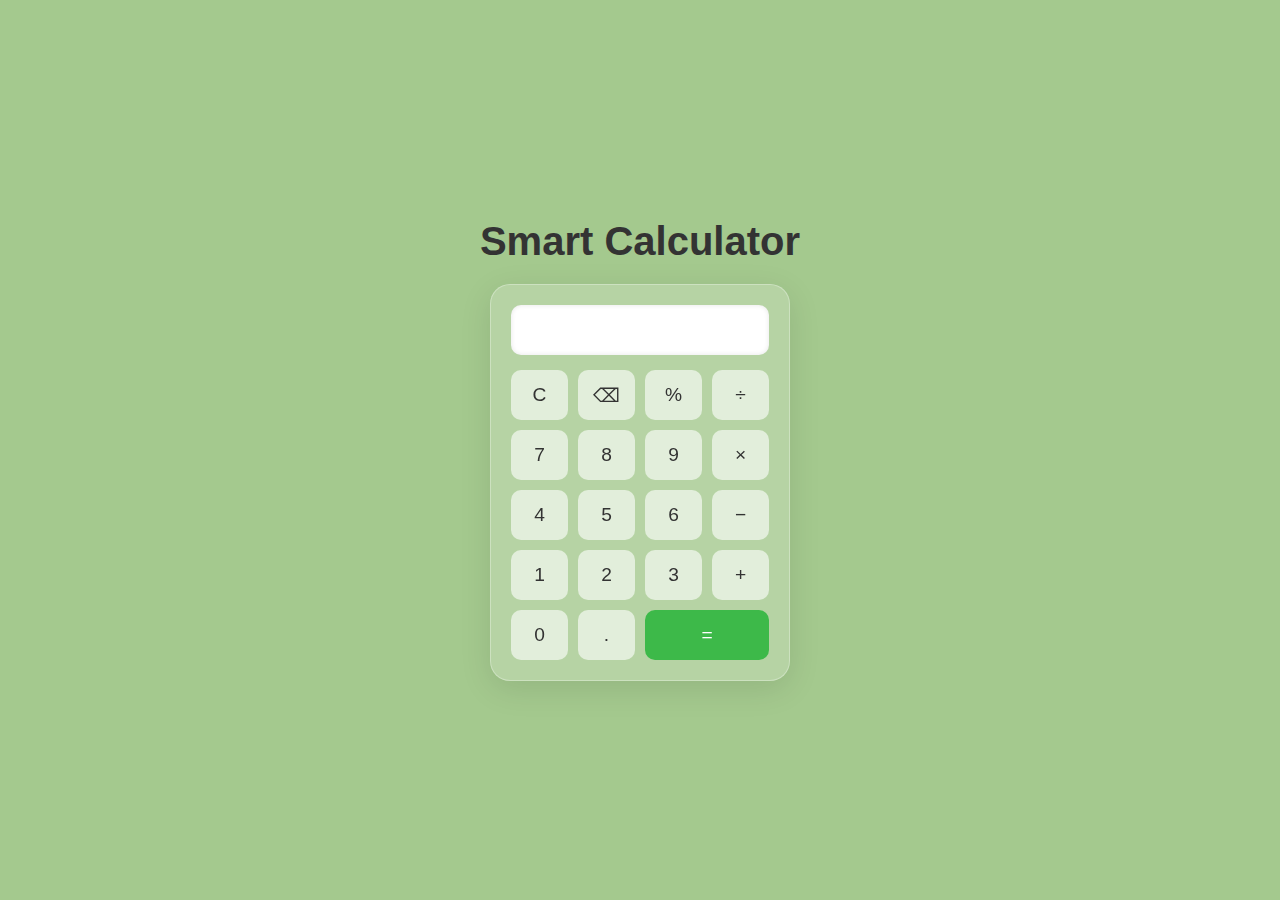
<file: calculator/index.html>
<!DOCTYPE html>
<html lang="en">
  <head>
    <meta charset="UTF-8" />
    <meta name="viewport" content="width=device-width, initial-scale=1.0" />
    <title>Simple Calculator</title>
    <link rel="stylesheet" href="style.css" />
  </head>
  <body>
    <div class="container">
      <h1>Smart Calculator</h1>
      <div class="calculator">
        <input type="text" id="display" disabled />
        <div class="buttons">
          <button onclick="clearDisplay()">C</button>
          <button onclick="deleteChar()">⌫</button>
          <button onclick="append('%')">%</button>
          <button onclick="append('/')">÷</button>

          <button onclick="append('7')">7</button>
          <button onclick="append('8')">8</button>
          <button onclick="append('9')">9</button>
          <button onclick="append('*')">×</button>

          <button onclick="append('4')">4</button>
          <button onclick="append('5')">5</button>
          <button onclick="append('6')">6</button>
          <button onclick="append('-')">−</button>

          <button onclick="append('1')">1</button>
          <button onclick="append('2')">2</button>
          <button onclick="append('3')">3</button>
          <button onclick="append('+')">+</button>

          <button onclick="append('0')">0</button>
          <button onclick="append('.')">.</button>
          <button onclick="calculate()" class="equals">=</button>
        </div>
      </div>
    </div>
    <script src="script.js"></script>
  </body>
</html>
</file>
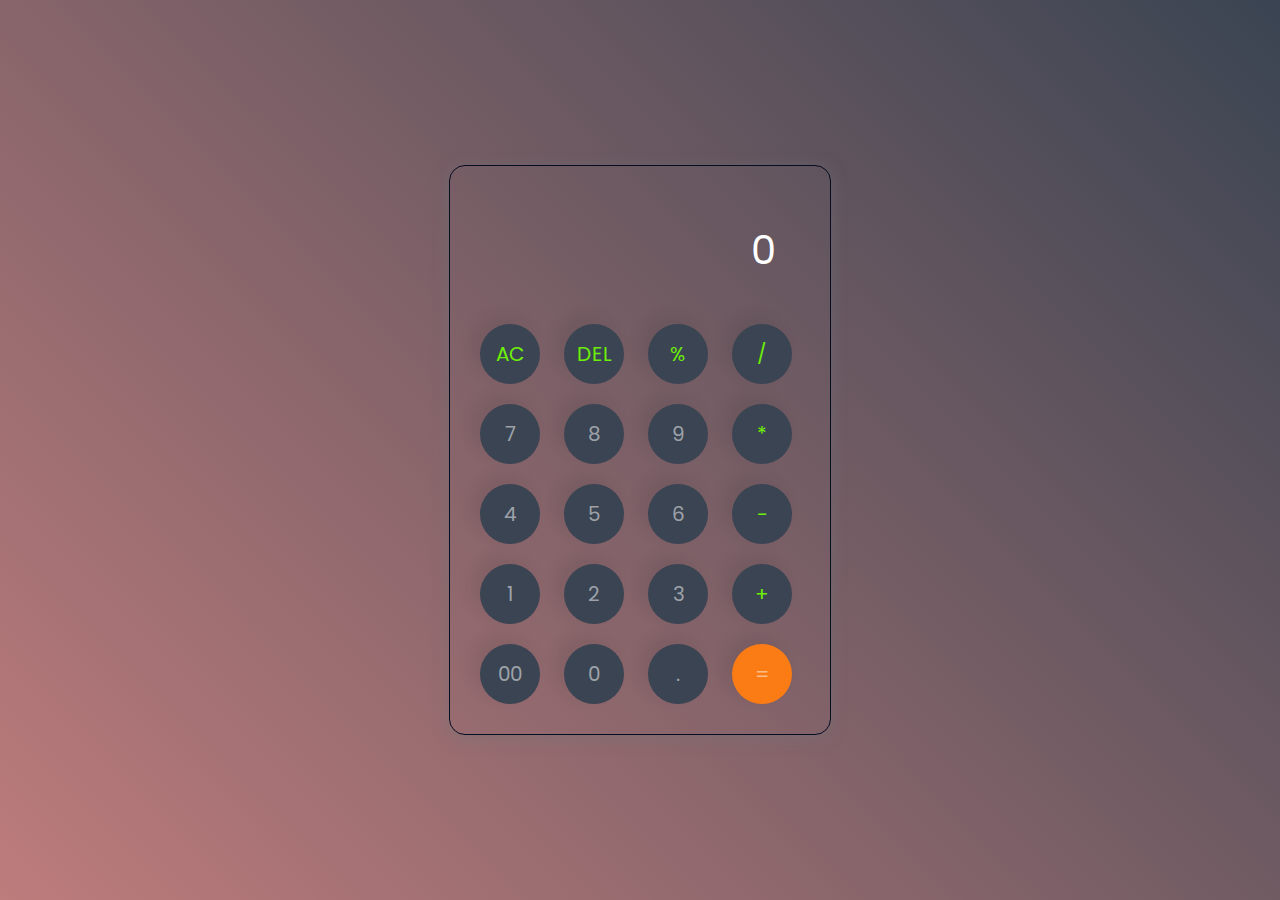
<file: calcutor .web development/index.html>
<!DOCTYPE html>
<html lang="en">
  <head>
    <meta charset="UTF-8" />
    <meta http-equiv="X-UA-Compatible" content="IE=edge" />
    <meta name="viewport" content="width=device-width, initial-scale=1.0" />
    <link rel="stylesheet" href="style.css" />
    <title>Calculator - by Rishi Addye</title>
  </head>
  <body>
    <div class="container">
      <div class="calculator">
        <input type="text" id="inputBox" placeholder="0" />
        <div class="row">
        <div>
          <button class="button operator">AC</button>
          <button class="button operator">DEL</button>
          <button class="button operator">%</button>
          <button class="button operator">/</button>
        </div>
        <div class="row">
        <div>
          <button class="button">7</button>
          <button class="button">8</button>
          <button class="button">9</button>
          <button class="button operator">*</button>
        </div>
        <div class="row">
        <div>
          <button class="button">4</button>
          <button class="button">5</button>
          <button class="button">6</button>
          <button class="button operator">-</button>
        </div>
        <div class="row">
        <div>
          <button class="button">1</button>
          <button class="button">2</button>
          <button class="button">3</button>
          <button class="button operator">+</button>
        </div>

        <div class="row">
        <div>
          <button class="button">00</button>
          <button class="button">0</button>
          <button class="button">.</button>
          <button class="button equalBtn">=</button>
        </div>
      </div>
    </div>

    <script src="script.js"></script>
  </body>
</html>
</file>
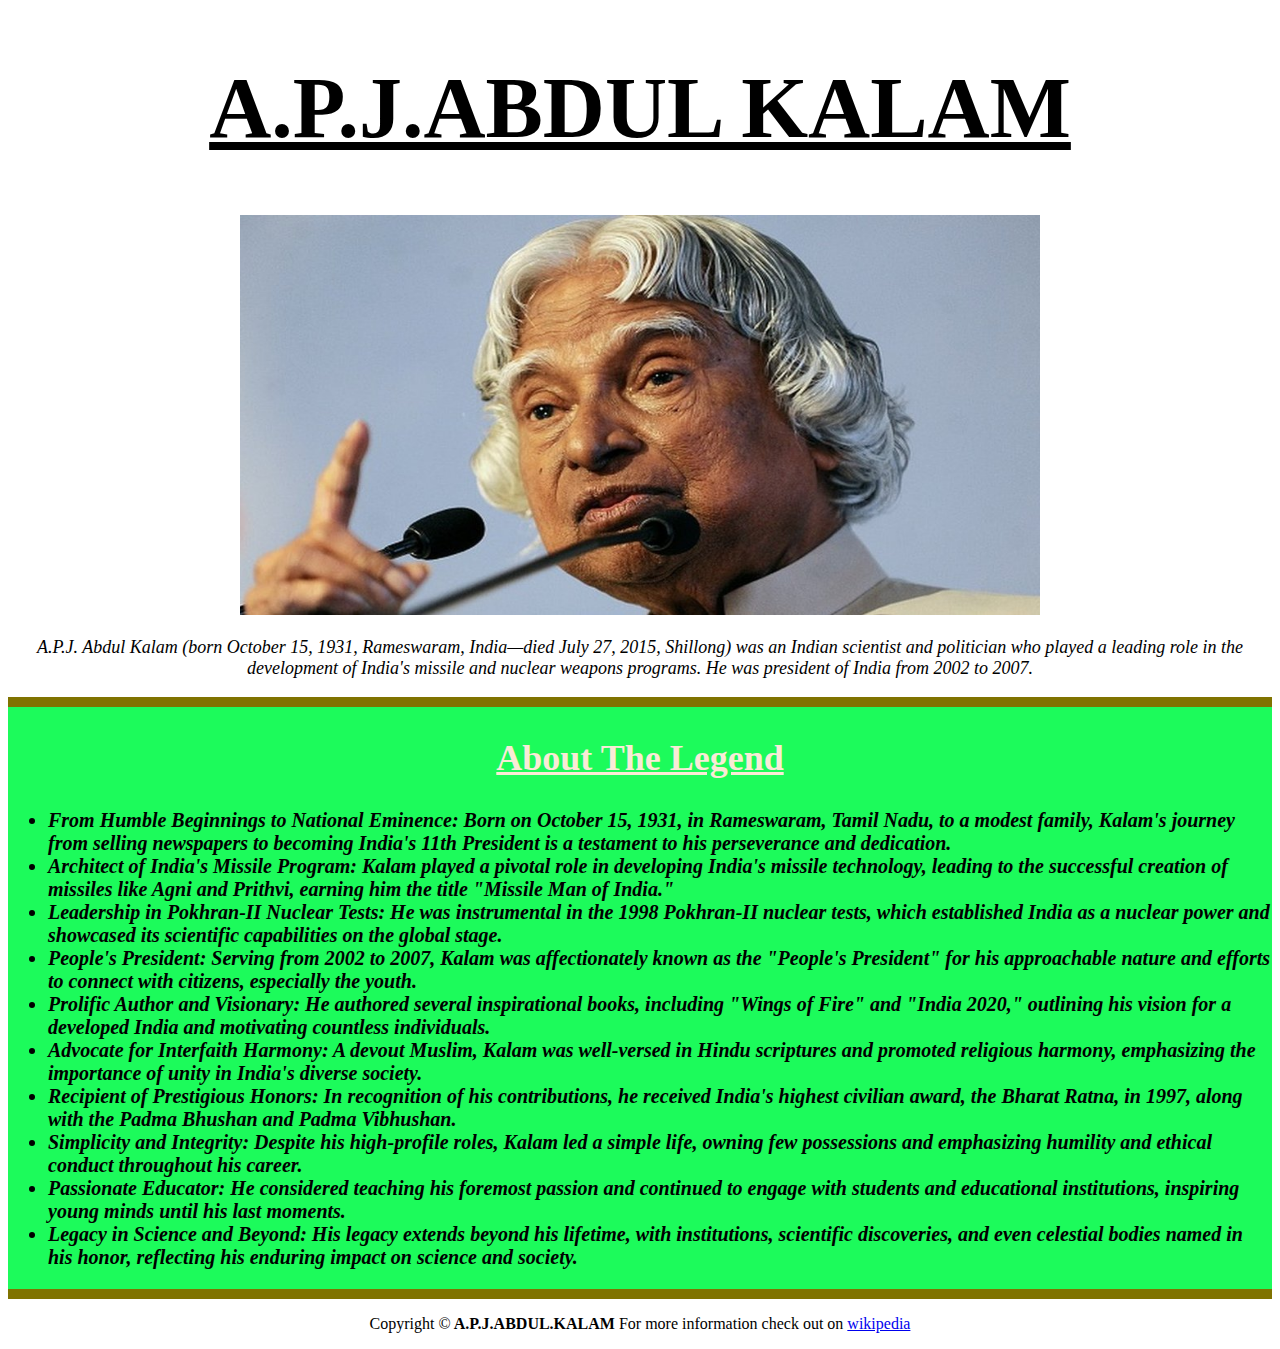
<file: tribute page/index.html>
<!DOCTYPE html>
<html lang="en">
  <head>
    <meta charset="UTF-8" />
    <link href="style.css" rel="stylesheet" />
    <meta name="viewport" content="width=device-width, initial-scale=1.0" />
    <title>Document</title>
  </head>
  <body class="green-box">
    <article>
    <header>
      <h1 style="text-align: center; font-size: 86px"><u>A.P.J.Abdul Kalam</u></h1>
    </header>
    <div style="text-align: center">
      <img src="apj.jpg" alt="centered Image" width="800" height="400" />
    </div>
    <div style="text-align: center; font-size: 18px">
      <p>
        <em>
          A.P.J. Abdul Kalam (born October 15, 1931, Rameswaram, India—died July
          27, 2015, Shillong) was an Indian scientist and politician who played
          a leading role in the development of India's missile and nuclear
          weapons programs. He was president of India from 2002 to 2007.
        </em>
      </p>
    </div>
    <aside>
    <div style="text-align: center">
      <h2><u>About The Legend</u></h2>
    </div>
    <ul class="related">
      <li>
        From Humble Beginnings to National Eminence: Born on October 15, 1931,
        in Rameswaram, Tamil Nadu, to a modest family, Kalam's journey from
        selling newspapers to becoming India's 11th President is a testament to
        his perseverance and dedication.
      </li>
      <li>
        Architect of India's Missile Program: Kalam played a pivotal role in
        developing India's missile technology, leading to the successful
        creation of missiles like Agni and Prithvi, earning him the title
        "Missile Man of India."
      </li>
      <li>
        Leadership in Pokhran-II Nuclear Tests: He was instrumental in the 1998
        Pokhran-II nuclear tests, which established India as a nuclear power and
        showcased its scientific capabilities on the global stage.
      </li>
      <li>
        People's President: Serving from 2002 to 2007, Kalam was affectionately
        known as the "People's President" for his approachable nature and
        efforts to connect with citizens, especially the youth.
      </li>
      <li>
        Prolific Author and Visionary: He authored several inspirational books,
        including "Wings of Fire" and "India 2020," outlining his vision for a
        developed India and motivating countless individuals.
      </li>
      <li>
        Advocate for Interfaith Harmony: A devout Muslim, Kalam was well-versed
        in Hindu scriptures and promoted religious harmony, emphasizing the
        importance of unity in India's diverse society.
      </li>
      <li>
        Recipient of Prestigious Honors: In recognition of his contributions, he
        received India's highest civilian award, the Bharat Ratna, in 1997,
        along with the Padma Bhushan and Padma Vibhushan.
      </li>
      <li>
        Simplicity and Integrity: Despite his high-profile roles, Kalam led a
        simple life, owning few possessions and emphasizing humility and ethical
        conduct throughout his career.
      </li>
      <li>
        Passionate Educator: He considered teaching his foremost passion and
        continued to engage with students and educational institutions,
        inspiring young minds until his last moments.
      </li>
      <li>
        Legacy in Science and Beyond: His legacy extends beyond his lifetime,
        with institutions, scientific discoveries, and even celestial bodies
        named in his honor, reflecting his enduring impact on science and
        society.
      </li>
    </ul>
    </aside>
    <footer style="text-align:center;">
      <p id="copyright">Copyright &copy;<b> A.P.J.ABDUL.KALAM </b></em> 
        For more information check out on <a href="https://en.wikipedia.org/wiki/A._P._J._Abdul_Kalam">wikipedia</a> <em></a>
       </p>
    </footer>
  </body>
  </head>
</html>
</file>
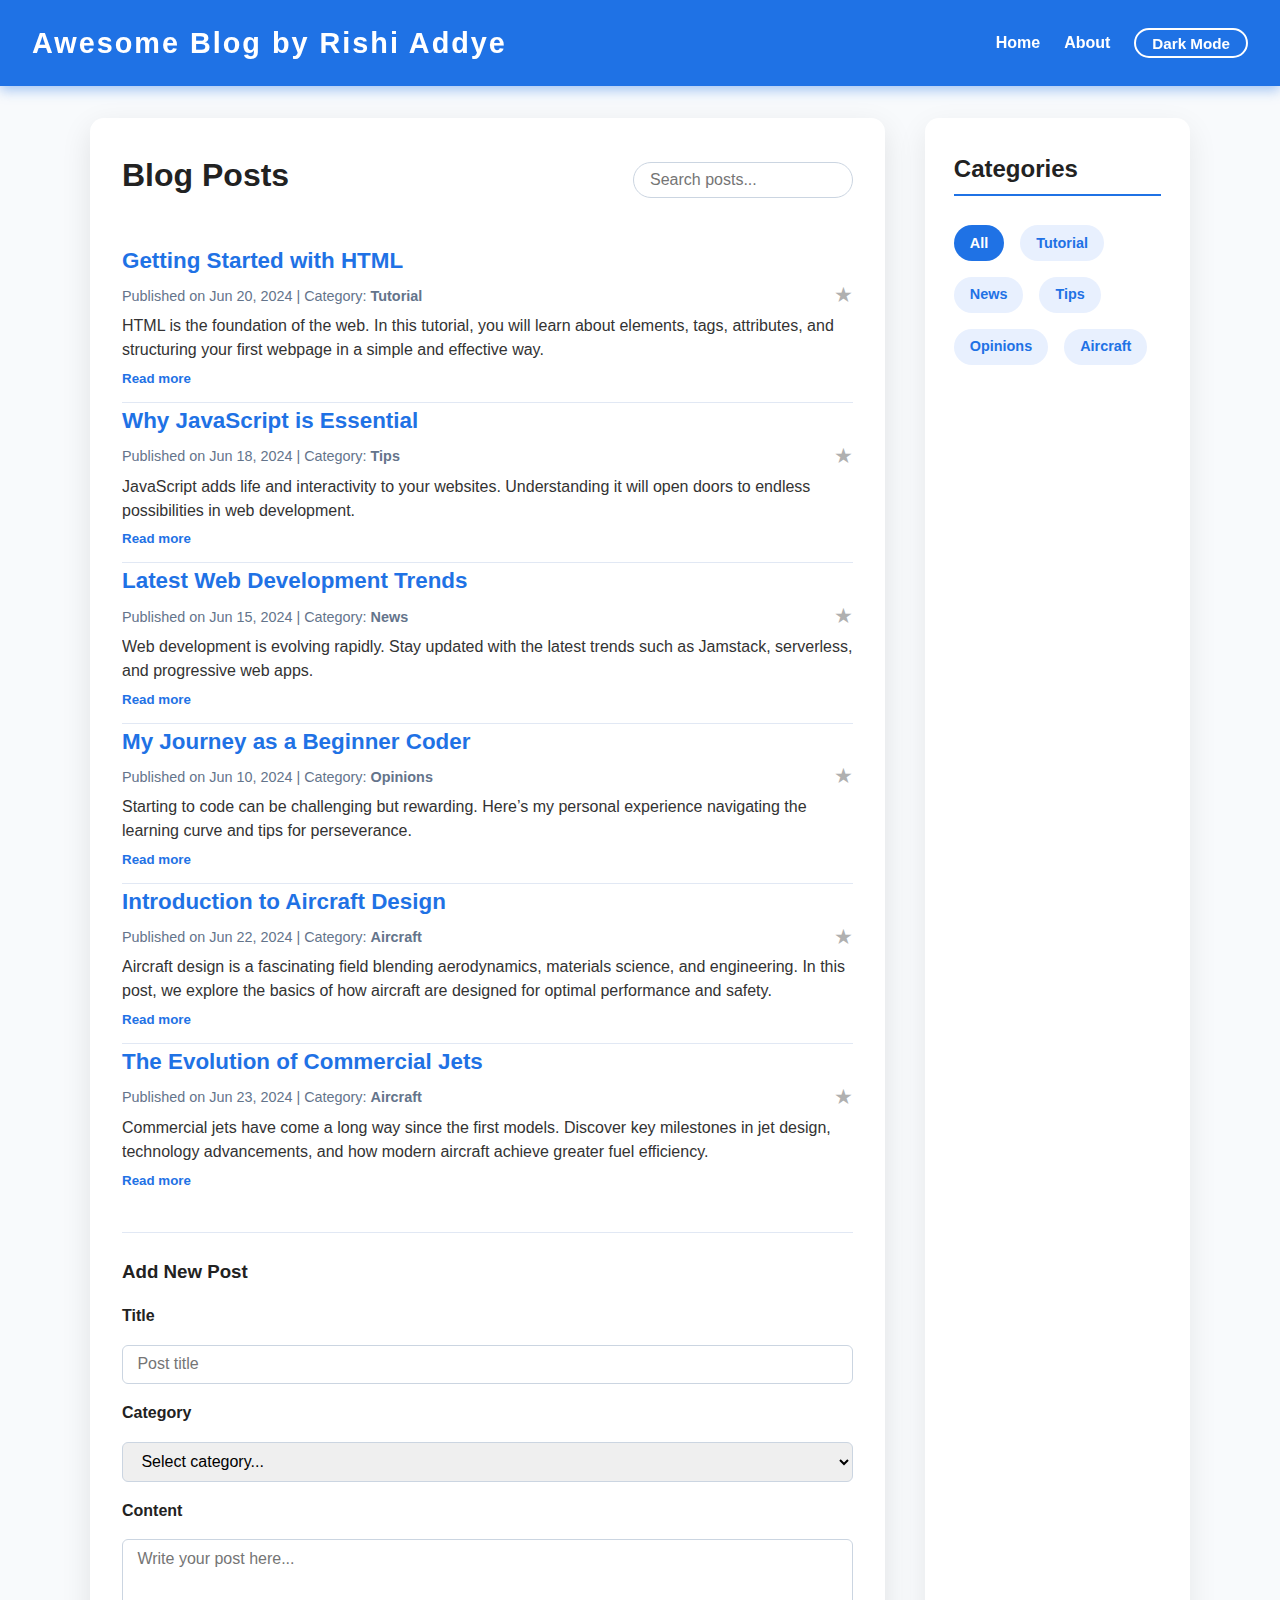
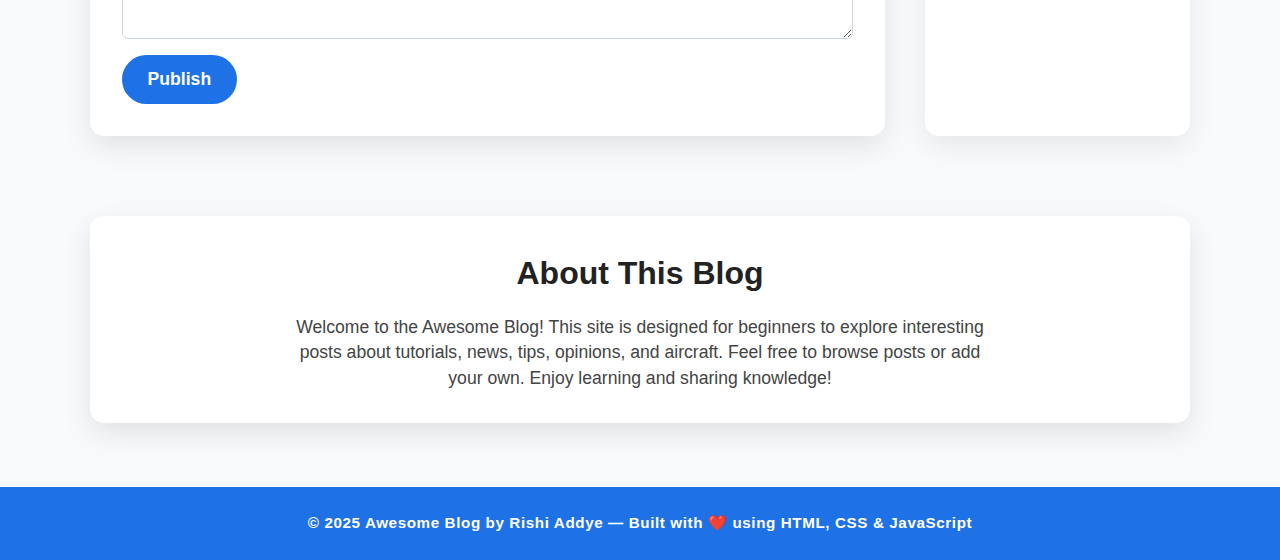
<file: rishi blog/blog.html>
<!DOCTYPE html>
<html>
  <head>
    <meta charset="UTF-8" />
    <meta name="viewport" content="width=device-width, initial-scale=1" />
    <title>Awesome Beginner Blog</title>
    <link rel="stylesheet" href="style.css" />
  </head>

  <body>
    <header>
      <div class="logo" tabindex="0">Awesome Blog by Rishi Addye</div>
      <nav>
        <a href="#posts" tabindex="0">Home</a>
        <a href="#about" tabindex="0">About</a>
        <button
          id="darkModeToggle"
          aria-pressed="false"
          aria-label="Toggle Dark Mode"
          tabindex="0"
        >
          Dark Mode
        </button>
      </nav>
    </header>

    <main class="container">
      <section class="posts" id="posts" aria-label="Blog posts">
        <h2>
          Blog Posts
          <input
            type="search"
            id="searchInput"
            placeholder="Search posts..."
            aria-label="Search blog posts"
          />
        </h2>
        <!-- Blog posts will be injected here -->
        <div id="postsContainer"></div>

        <!-- New post form -->
        <form id="newPostForm" aria-label="Add new blog post">
          <h3>Add New Post</h3>
          <label for="postTitle">Title</label>
          <input
            type="text"
            id="postTitle"
            name="postTitle"
            placeholder="Post title"
            required
          />

          <label for="postCategory">Category</label>
          <select id="postCategory" name="postCategory" required>
            <option value="">Select category...</option>
            <option value="tutorial">Tutorial</option>
            <option value="news">News</option>
            <option value="tips">Tips</option>
            <option value="opinions">Opinions</option>
            <option value="aircraft">Aircraft</option>
          </select>

          <label for="postContent">Content</label>
          <textarea
            id="postContent"
            name="postContent"
            placeholder="Write your post here..."
            required
          ></textarea>

          <button type="submit">Publish</button>
        </form>
      </section>

      <aside class="sidebar" aria-label="Blog categories and filter">
        <h3>Categories</h3>
        <ul
          class="categories"
          id="categoryList"
          tabindex="0"
          role="listbox"
          aria-multiselectable="false"
        >
          <li
            data-category="all"
            class="active"
            role="option"
            tabindex="0"
            aria-selected="true"
          >
            All
          </li>
          <li
            data-category="tutorial"
            role="option"
            tabindex="0"
            aria-selected="false"
          >
            Tutorial
          </li>
          <li
            data-category="news"
            role="option"
            tabindex="0"
            aria-selected="false"
          >
            News
          </li>
          <li
            data-category="tips"
            role="option"
            tabindex="0"
            aria-selected="false"
          >
            Tips
          </li>
          <li
            data-category="opinions"
            role="option"
            tabindex="0"
            aria-selected="false"
          >
            Opinions
          </li>
          <li
            data-category="aircraft"
            role="option"
            tabindex="0"
            aria-selected="false"
          >
            Aircraft
          </li>
        </ul>
      </aside>
    </main>

    <section class="about" id="about" aria-label="About this blog">
      <h2>About This Blog</h2>
      <p>
        Welcome to the Awesome Blog! This site is designed for beginners to
        explore interesting posts about tutorials, news, tips, opinions, and
        aircraft. Feel free to browse posts or add your own. Enjoy learning and
        sharing knowledge!
      </p>
    </section>

    <footer>
      &copy; 2025 Awesome Blog by Rishi Addye — Built with ❤️ using HTML, CSS &
      JavaScript
    </footer>
    <script src="script.js"></script>
  </body>
</html>
</file>
<file: calculator/style.css>
* {
  margin: 0;
  padding: 0;
  box-sizing: border-box;
  font-family: "Segoe UI", Tahoma, Geneva, Verdana, sans-serif;
}

body {
  height: 100vh;
  background: linear-gradient(135deg, #a4c98e, #a4c98e);
  display: flex;
  align-items: center;
  justify-content: center;
}

.container {
  text-align: center;
}

h1 {
  margin-bottom: 20px;
  color: #333;
  font-size: 2.5rem;
}

.calculator {
  background: rgba(255, 255, 255, 0.2);
  padding: 20px;
  border-radius: 20px;
  box-shadow: 0 8px 32px rgba(0, 0, 0, 0.1);
  backdrop-filter: blur(12px);
  border: 1px solid rgba(255, 255, 255, 0.3);
  max-width: 300px;
  margin: auto;
}

#display {
  width: 100%;
  height: 50px;
  font-size: 1.8rem;
  margin-bottom: 15px;
  text-align: right;
  padding: 10px;
  border: none;
  border-radius: 10px;
  background: #fff;
  color: #333;
  box-shadow: inset 0 0 5px rgba(0, 0, 0, 0.1);
}

.buttons {
  display: grid;
  grid-template-columns: repeat(4, 1fr);
  gap: 10px;
}

button {
  height: 50px;
  border: none;
  border-radius: 10px;
  font-size: 1.2rem;
  background: rgba(255, 255, 255, 0.6);
  color: #333;
  cursor: pointer;
  transition: background 0.3s;
}

button:hover {
  background: #078907;
}

.equals {
  grid-column: span 2;
  background-color: #3db949;
  color: white;
}

.equals:hover {
  background-color: #3db949;
}
</file>
<file: calcutor .web development/style.css>
@import url("https://fonts.googleapis.com/css2?family=Poppins:wght@500&display=swap");

* {
  margin: 0;
  padding: 0;
  box-sizing: border-box;
  font-family: "Poppins", sans-serif;
}

body {
  width: 100%;
  height: 100vh;
  display: flex;
  justify-content: center;
  align-items: center;
  background: linear-gradient(45deg, #90202096, #3a4452);
}

.calculator {
  border: 1px solid #040d21;
  padding: 20px;
  border-radius: 16px;
  background: transparent;
  box-shadow: 0px 3px 15px rgba(113, 115, 119, 0.5);
}

input {
  width: 320px;
  border: none;
  padding: 24px;
  margin: 10px;
  background: transparent;
  box-shadow: 0px 3px 15px rgbs(84, 84, 84, 0.1);
  font-size: 40px;
  text-align: right;
  cursor: pointer;
  color: #ffffff;
}

input::placeholder {
  color: #ffffff;
}

button {
  border: none;
  width: 60px;
  height: 60px;
  margin: 10px;
  border-radius: 50%;
  background: #3a4452;
  color: #ffffff85;
  font-size: 20px;
  box-shadow: -8px -8px 15px rgba(43, 37, 37, 0.1);
  cursor: pointer;
}

.equalBtn {
  background-color: #fb7c14;
}

.operator {
  color: #6dee0a;
}
</file>
<file: tribute page/style.css>
h1 {
  text-transform: uppercase;
}
h2 {
  font-size: 36px;
  font-family: Georgia, "Times New Roman", Times, serif;
  color: antiquewhite;
}
.related {
  font-size: 20px;
  font-style: italic;
  font-weight: bold;
}
aside {
  background-color: rgb(28, 251, 91);
  border-top: 10px solid rgb(128, 115, 0);
  border-bottom: 10px solid rgb(128, 115, 0);
}
</file>
<file: rishi blog/style.css>
/* Reset */
*,
*::before,
*::after {
  box-sizing: border-box;
  margin: 0;
  padding: 0;
  transition: background-color 0.4s ease, color 0.4s ease;
}

body {
  font-family: "Segoe UI", Tahoma, Geneva, Verdana, sans-serif;
  background-color: #f8fafc;
  color: #222;
  line-height: 1.6;
  min-height: 100vh;
  display: flex;
  flex-direction: column;
  transition: background-color 0.5s ease, color 0.5s ease;
}

a {
  color: inherit;
  text-decoration: none;
  cursor: pointer;
  transition: color 0.3s ease;
}

a:hover,
a:focus {
  color: #1f72e5;
  outline: none;
}

header {
  background-color: #1f72e5;
  color: white;
  padding: 1.25rem 2rem;
  display: flex;
  justify-content: space-between;
  align-items: center;
  flex-wrap: wrap;
  box-shadow: 0 4px 12px rgba(31, 114, 229, 0.4);
  position: sticky;
  top: 0;
  z-index: 10;
}

header .logo {
  font-weight: 700;
  font-size: 1.8rem;
  letter-spacing: 2px;
  user-select: none;
}

nav {
  flex-grow: 1;
  display: flex;
  justify-content: flex-end;
  align-items: center;
  gap: 1.5rem;
}

nav a {
  font-weight: 600;
  font-size: 1rem;
}

nav button {
  background-color: transparent;
  border: 2px solid white;
  color: white;
  border-radius: 25px;
  padding: 0.3rem 1rem;
  font-weight: 600;
  font-size: 0.95rem;
  cursor: pointer;
  user-select: none;
  transition: background-color 0.3s ease, color 0.3s ease;
}

nav button:hover,
nav button:focus {
  background-color: white;
  color: #1f72e5;
  outline: none;
}

main.container {
  max-width: 1100px;
  width: 90%;
  margin: 2rem auto 4rem;
  display: grid;
  grid-template-columns: 3fr 1fr;
  gap: 2.5rem;
  flex-grow: 1;
}

/* Blog posts area */
section.posts {
  background: white;
  padding: 2rem;
  border-radius: 14px;
  box-shadow: 0 10px 30px rgba(0, 0, 0, 0.1);
  display: flex;
  flex-direction: column;
  gap: 1.8rem;
}

section.posts h2 {
  font-size: 2rem;
  margin-bottom: 0.8rem;
  user-select: text;
  display: flex;
  align-items: center;
  justify-content: space-between;
  flex-wrap: wrap;
}

#searchInput {
  padding: 0.5rem 1rem;
  border-radius: 25px;
  border: 1.8px solid #cbd5e1;
  font-size: 1rem;
  width: 220px;
  transition: border-color 0.3s ease;
  margin-top: 0.5rem;
}

#searchInput:focus {
  outline: none;
  border-color: #1f72e5;
}

article.post {
  border-bottom: 1px solid #e1e8f4;
  padding-bottom: 1rem;
  user-select: none;
  display: flex;
  flex-direction: column;
  gap: 0.3rem;
}

article.post:last-child {
  border-bottom: none;
}

article.post h3 {
  font-size: 1.4rem;
  color: #1f72e5;
  cursor: pointer;
  user-select: text;
}

article.post h3:hover,
article.post h3:focus {
  text-decoration: underline;
  outline: none;
}

article.post .meta {
  font-size: 0.9rem;
  color: #64748b;
  user-select: text;
  display: flex;
  justify-content: space-between;
  align-items: center;
}

.left-meta {
  user-select: text;
}

.right-meta button.like-btn {
  background: transparent;
  border: none;
  color: #b0b0b0;
  font-size: 1.3rem;
  cursor: pointer;
  transition: color 0.3s ease;
  user-select: none;
}

.right-meta button.like-btn.liked {
  color: #f0a500;
}

article.post p.content {
  font-size: 1rem;
  color: #333;
  line-height: 1.5;
  max-height: 4.8rem;
  overflow: hidden;
  position: relative;
  user-select: text;
  transition: max-height 0.3s ease;
}

article.post p.content.expanded {
  max-height: 100vh;
}

article.post button.read-more {
  background: none;
  border: none;
  color: #1f72e5;
  cursor: pointer;
  font-weight: 600;
  margin-top: 4px;
  padding: 0;
  user-select: none;
  transition: color 0.3s ease;
  width: fit-content;
}

article.post button.read-more:hover,
article.post button.read-more:focus {
  text-decoration: underline;
  outline: none;
}

/* Sidebar */
aside.sidebar {
  background: white;
  border-radius: 14px;
  padding: 2rem 1.8rem;
  box-shadow: 0 10px 30px rgba(0, 0, 0, 0.08);
  user-select: none;
  display: flex;
  flex-direction: column;
  gap: 1.8rem;
}

aside.sidebar h3 {
  font-size: 1.5rem;
  border-bottom: 2px solid #1f72e5;
  padding-bottom: 6px;
  user-select: text;
}

/* Categories list */
ul.categories {
  list-style: none;
  display: flex;
  flex-wrap: wrap;
  gap: 1rem;
}

ul.categories li {
  background-color: #e8f0fe;
  border-radius: 20px;
  padding: 0.4rem 1rem;
  font-weight: 600;
  font-size: 0.9rem;
  color: #1f72e5;
  cursor: pointer;
  transition: background-color 0.3s ease, color 0.3s ease;
  user-select: none;
}

ul.categories li:hover,
ul.categories li:focus,
ul.categories li.active {
  background-color: #1f72e5;
  color: white;
  outline: none;
}

/* New post form */
form#newPostForm {
  display: flex;
  flex-direction: column;
  gap: 1rem;
  border-top: 1px solid #e1e8f4;
  padding-top: 1.5rem;
  user-select: none;
}

form#newPostForm label {
  font-weight: 600;
  font-size: 1rem;
  user-select: text;
}

form#newPostForm input,
form#newPostForm textarea,
form#newPostForm select {
  padding: 0.6rem 0.9rem;
  border-radius: 6px;
  border: 1.5px solid #cbd5e1;
  font-size: 1rem;
  resize: vertical;
  transition: border-color 0.3s ease;
}

form#newPostForm input:focus,
form#newPostForm textarea:focus,
form#newPostForm select:focus {
  outline: none;
  border-color: #1f72e5;
}

form#newPostForm textarea {
  min-height: 100px;
  font-family: inherit;
}

form#newPostForm button {
  background-color: #1f72e5;
  color: white;
  border: none;
  padding: 0.85rem 1.6rem;
  border-radius: 30px;
  font-weight: 700;
  font-size: 1.1rem;
  cursor: pointer;
  user-select: none;
  transition: background-color 0.3s ease, box-shadow 0.3s ease;
  align-self: flex-start;
}

form#newPostForm button:hover,
form#newPostForm button:focus {
  background-color: #155cb1;
  box-shadow: 0 6px 15px rgba(21, 92, 177, 0.5);
  outline: none;
}

/* About section */
section.about {
  max-width: 1100px;
  width: 90%;
  margin: 1rem auto 4rem;
  padding: 2rem;
  background: white;
  border-radius: 14px;
  box-shadow: 0 10px 30px rgba(0, 0, 0, 0.1);
  user-select: none;
  text-align: center;
}

section.about h2 {
  font-size: 2rem;
  margin-bottom: 1rem;
  user-select: text;
}

section.about p {
  font-size: 1.1rem;
  color: #444;
  line-height: 1.45;
  max-width: 700px;
  margin: 0 auto;
  user-select: text;
}

/* Footer */
footer {
  background-color: #1f72e5;
  color: white;
  text-align: center;
  padding: 1.5rem 0;
  font-weight: 600;
  user-select: none;
  font-size: 0.95rem;
  letter-spacing: 0.04em;
}

/* Responsive */
@media (max-width: 900px) {
  main.container {
    grid-template-columns: 1fr;
  }

  nav a {
    margin-left: 1rem;
  }

  nav {
    justify-content: center;
  }
}

/* Focus outline for accessibility */
a:focus,
button:focus,
textarea:focus,
input:focus,
select:focus,
li:focus {
  outline: 3px solid #1f72e5;
  outline-offset: 2px;
}

/* Dark mode styles */
body.dark-mode {
  background-color: #121417;
  color: #ddd;
}

body.dark-mode a {
  color: #f0a500;
}

body.dark-mode header {
  background-color: #141923;
  box-shadow: 0 2px 10px rgba(240, 165, 0, 0.3);
  color: #f0a500;
}

body.dark-mode nav button {
  border-color: #f0a500;
  color: #f0a500;
}

body.dark-mode nav button:hover,
body.dark-mode nav button:focus {
  background-color: #f0a500;
  color: #222;
}

body.dark-mode section.posts,
body.dark-mode aside.sidebar,
body.dark-mode section.about {
  background-color: #1d222b;
  box-shadow: 0 8px 20px rgba(240, 165, 0, 0.15);
  color: #f0a500;
}

body.dark-mode article.post h3,
body.dark-mode article.post p.content {
  color: #f0a500;
}

body.dark-mode article.post .meta {
  color: #f0a500;
}

body.dark-mode ul.categories li {
  background-color: #2f3644;
  color: #f0a500;
}

body.dark-mode ul.categories li:hover,
body.dark-mode ul.categories li:focus,
body.dark-mode ul.categories li.active {
  background-color: #f0a500;
  color: #222;
}

body.dark-mode footer {
  background-color: #141923;
  color: #ffaa00;
  border-top: 1px solid #f0a500;
}
</file>
